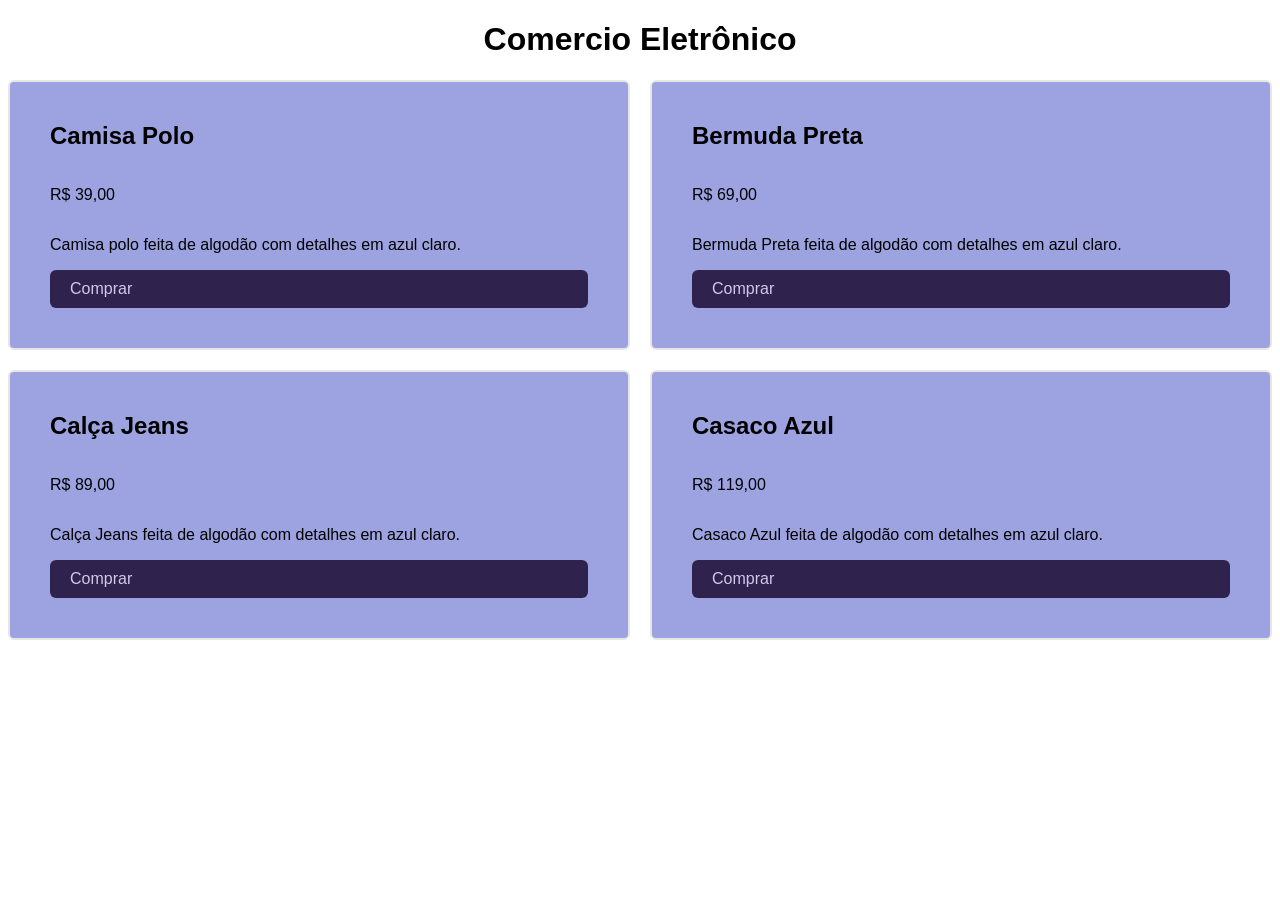
<file: index.html>
<!DOCTYPE html>
<html lang="en">

<head>
  <meta charset="UTF-8">
  <meta name="viewport" content="width=device-width, initial-scale=1.0">
  <link rel="stylesheet" href="./style.css">
  <title>Grid</title>
</head>

<body>
  <h1>Comercio Eletrônico</h1>
  <div class="grid">
    <div class="item1">
      <h2>Camisa Polo</h2>
      <p class="preco">R$ 39,00</p>
      <p>Camisa polo feita de algodão com detalhes em azul claro.</p>
      <a class="comprar" href="/">Comprar</a>
    </div>
    <div class="item2">
      <h2>Bermuda Preta</h2>
      <p class="preco">R$ 69,00</p>
      <p>Bermuda Preta feita de algodão com detalhes em azul claro.</p>
      <a class="comprar" href="/">Comprar</a>
    </div>
    <div class="item3">
      <h2>Calça Jeans</h2>
      <p class="preco">R$ 89,00</p>
      <p>Calça Jeans feita de algodão com detalhes em azul claro.</p>
      <a class="comprar" href="/">Comprar</a>
    </div>
    <div class="item4">
      <h2>Casaco Azul</h2>
      <p class="preco">R$ 119,00</p>
      <p>Casaco Azul feita de algodão com detalhes em azul claro.</p>
      <a class="comprar" href="/">Comprar</a>
    </div>
  </div>
</body>

</html>
</file>
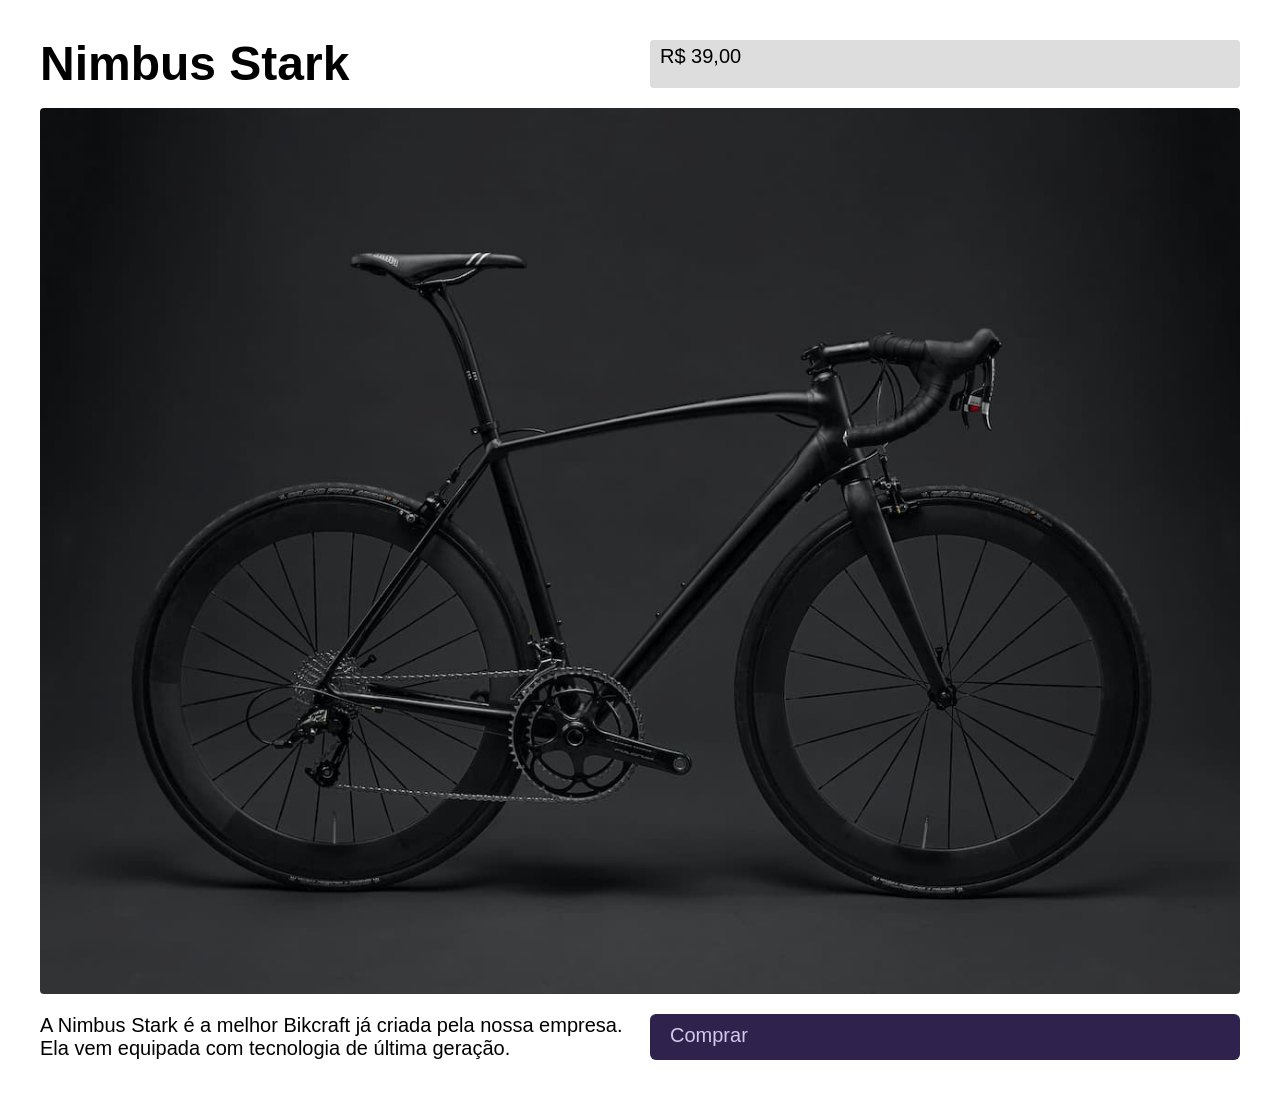
<file: bikcraft/index.html>
<!DOCTYPE html>
<html lang="en">

<head>
  <meta charset="UTF-8">
  <meta name="viewport" content="width=device-width, initial-scale=1.0">
  <link rel="stylesheet" href="./style.css">
  <title>Grid</title>
</head>

<body>
  <div class="bikcraft">
    <div class="grid">
      <h1>Nimbus Stark</h1>
      <span class="preco">R$ 39,00</span>
      <img class="foto" src="./img/bicicleta.jpg" alt="bicicleta preta">
      <p>A Nimbus Stark é a melhor Bikcraft já criada pela nossa empresa. Ela vem equipada com tecnologia de última geração.</p>
      <a class="comprar" href="/">Comprar</a>
    </div>


  </div>
</body>

</html>
</file>
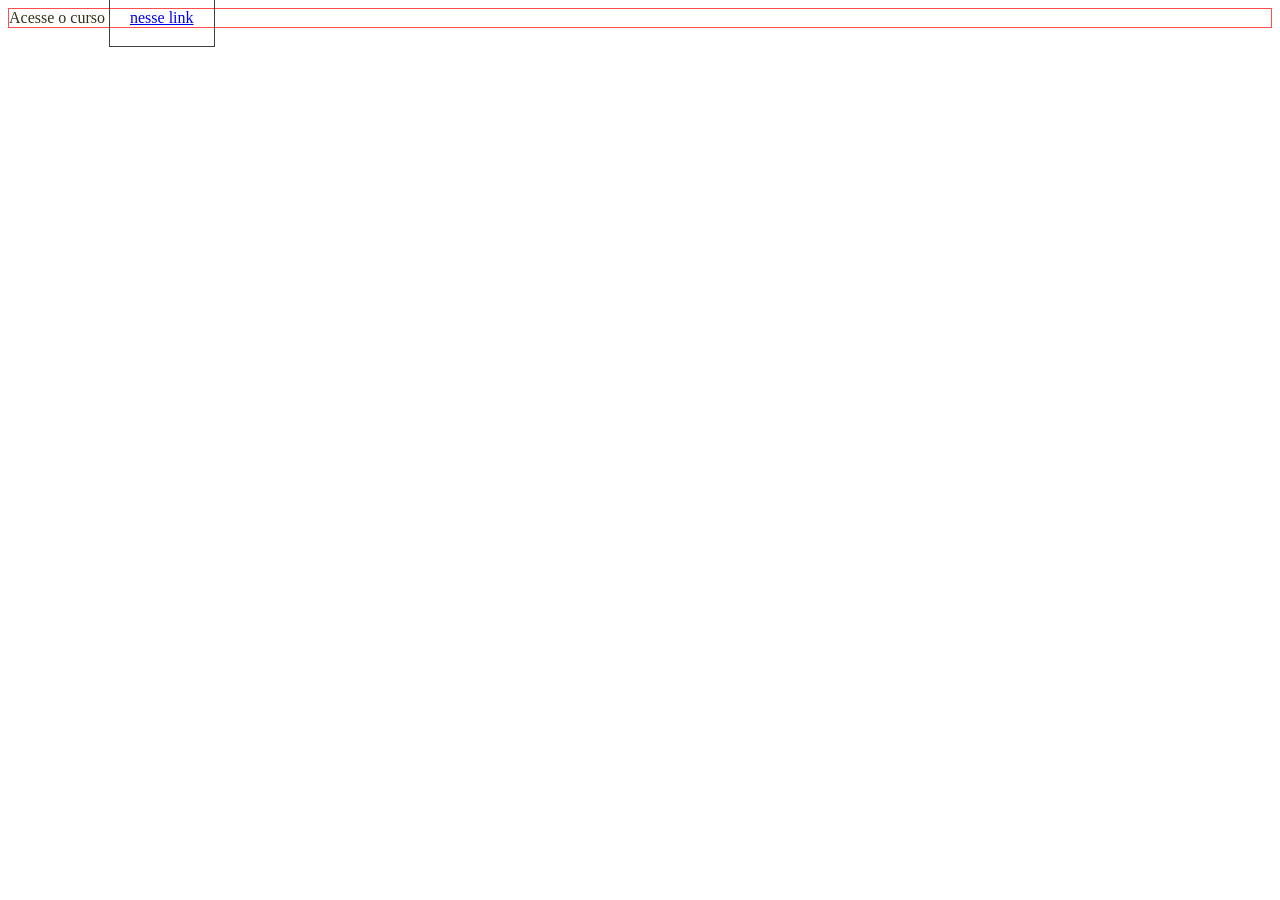
<file: estiloBrowser/index.html>
<!DOCTYPE html>
<html lang="en">

<head>
  <meta charset="UTF-8">
  <meta name="viewport" content="width=device-width, initial-scale=1.0">
  <title>Estilo do Browser</title>
  <link rel="stylesheet" href="./stye.css">
</head>

<body>
  <div>Acesse o curso <a href="/">nesse link</a></div>
</body>

</html>
</file>
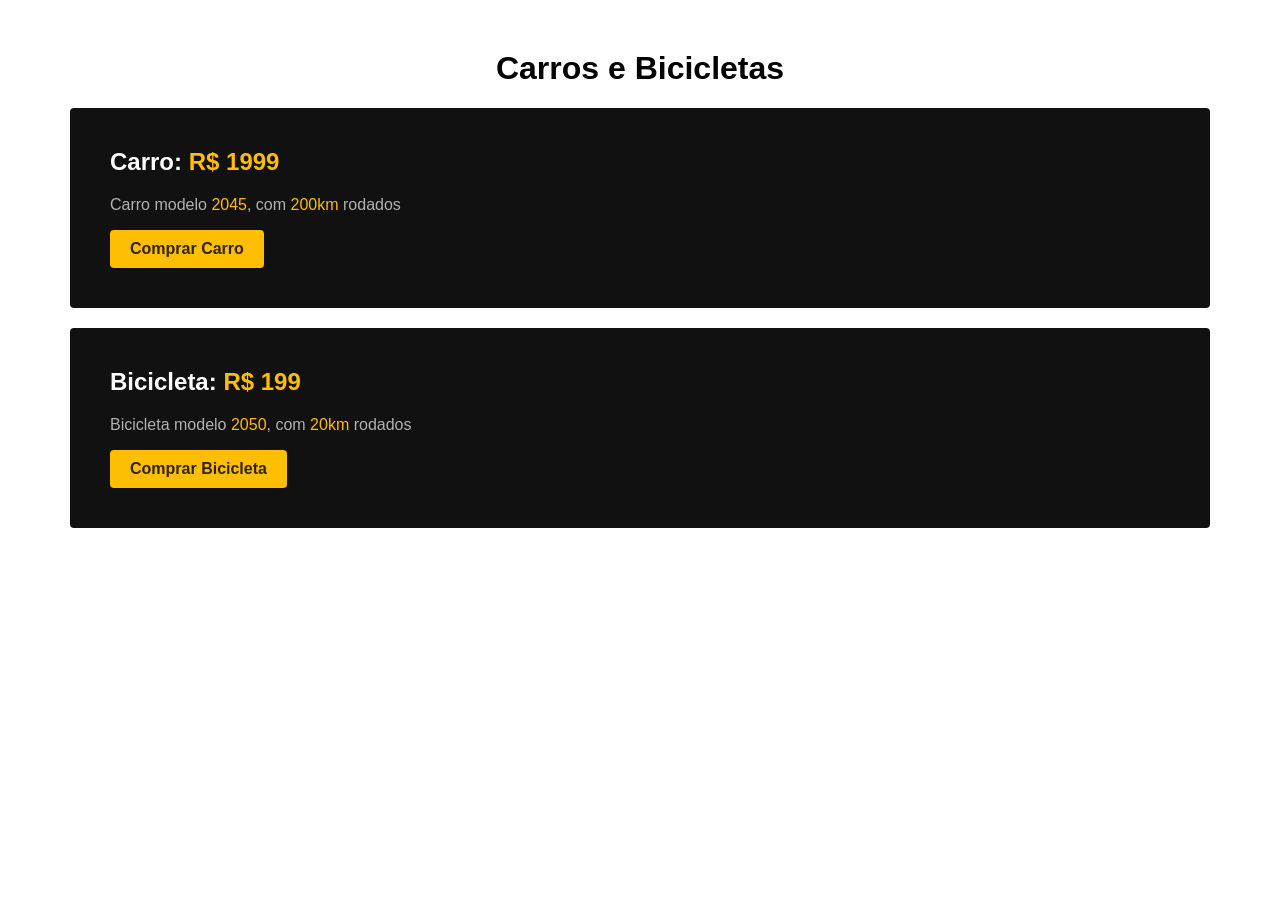
<file: exercicioBrowser/index.html>
<!DOCTYPE html>
<html lang="en">

<head>
  <meta charset="UTF-8">
  <meta name="viewport" content="width=device-width, initial-scale=1.0">
  <title>Carros e Bicicletas</title>
  <link rel="stylesheet" href="./style.css">
</head>

<body>
  <h1>Carros e Bicicletas</h1>

  <div class="carro">
    <h2>Carro: <a>R$ 1999</a></h2>
    <p>Carro modelo <a>2045</a>, com <a>200km</a> rodados</p>
    <button href="/"> <strong>Comprar Carro</strong></button>
  </div>
  <div class="bicicleta">
    <h2>Bicicleta: <a>R$ 199</a></h2>
    <p>Bicicleta modelo <a>2050</a>, com <a>20km</a> rodados</p>
    <button href="/"><strong>Comprar Bicicleta</strong></button>
  </div>
  </div>
</body>

</html>
</file>
<file: style.css>
body {
  font-family: Arial, Helvetica, sans-serif;
}

h1 {
  text-align: center;
}

.item1,
.item2,
.item3,
.item4 {
  background: #9ca3e0;
  border: 2px solid #e7e7e7;
  /*margin-bottom: 20px;*/
  padding: 40px;
  border-radius: 6px;
  display: grid;
}

h2 {
  margin-top: 0px;
}
.comprar {
  background: rgb(47, 35, 77);
  padding: 10px 20px;
  color: rgb(211, 200, 233);
  text-decoration: none;
  border-radius: 6px;
}

.grid {
  display: grid;
  grid-template-columns: 1fr 1fr;
  gap: 20px;

  /*grid-template-columns: 50% 50%;
  gap: 10%;*/
}
</file>
<file: bikcraft/style.css>
.grid {
  display: grid;
  gap: 20px;
  grid-template-columns: 1fr 1fr;
}
.foto {
  grid-column: 1/3 /*posso usar tambem (span2) e (1/-1)*/;
}
.descricao {
  grid-column: 1/3;
}
/*Estilos Grais*/
body {
  font-family: Arial, Helvetica, sans-serif;
  margin: 40px;
}
h1,
p {
  margin: 0px;
}
h1 {
  font-size: 48px;
  line-height: 1;
}
p,
span {
  font-size: 20px;
}
img {
  max-width: 100%;
  border-radius: 4px;
}
.comprar {
  background: rgb(47, 35, 77);
  padding: 10px 20px;
  color: rgb(211, 200, 233);
  text-decoration: none;
  border-radius: 6px;
  font-size: 20px;
}
.preco {
  background: #ddd;
  padding: 5px 10px;
  border-radius: 4px;
}
</file>
<file: estiloBrowser/stye.css>
body {
  color: rgb(51, 51, 25);
}
span,
a,
strong {
  border: 1px solid rgba(0, 0, 0, 0.75);
}
a {
  padding: 20px;
}
div,
h1,
p {
  border: 1px solid rgba(255, 0, 0, 0.7);
}
</file>
<file: exercicioBrowser/style.css>
body {
  font-family: Arial, Helvetica, sans-serif;
  margin: 50px; /*esse detalhe eu só consegui colocar na aula, porque ainda não sabia como fazer */
}
h1 {
  text-align: center;
}
.carro {
  background-color: #111111;
  block-size: 140px;
  padding: 40px;
  padding-top: 20px;
  border-radius: 4px;
  margin: 20px;
}
.bicicleta {
  background-color: #111111;
  block-size: 140px;
  padding: 40px;
  padding-top: 20px;
  border-radius: 4px;
  margin: 20px;
}
h2 {
  color: #ffffff;
  /*OBS ao invés de eu ter colocado padding-top: 20px; eu poderia ter colocado margin: 0 px; aqui para tirar a margin do texto h2, e ele não ficar tão embaixo, mas as duas formas deram um bom resultado*/
}
p {
  color: #b2b2b2;
}
a {
  color: #febe01;
}
button {
  background-color: #febe01;
  color: #332200;
  border: none;
  border-radius: 4px;
  padding: 10px 20px;
  cursor: pointer;
  font: inherit;
}
/* para o botão, o professor usou outra forma, ele usou o elemento inline <a href="/">Comprar...</a> logo para estilizar ele usou os seguintes comandos 

display: inline-block;  (para transformar o elemento em um bloco, para poder usar as propriedades de bloco, como padding e border-radius)

background: #febe01; (para colocar a cor de fundo)

color: #332200; (para mudar a cor da tipografica)

padding: 10px; (para colocar um espaçamento interno, para o texto não ficar colado nas bordas)

border-radius: 4px; (para arredondar os cantos)

text-decoration: none; (para tirar o sublinhado)(obs:.se quisesse colocar seria >>> underline <<<)*/
</file>
